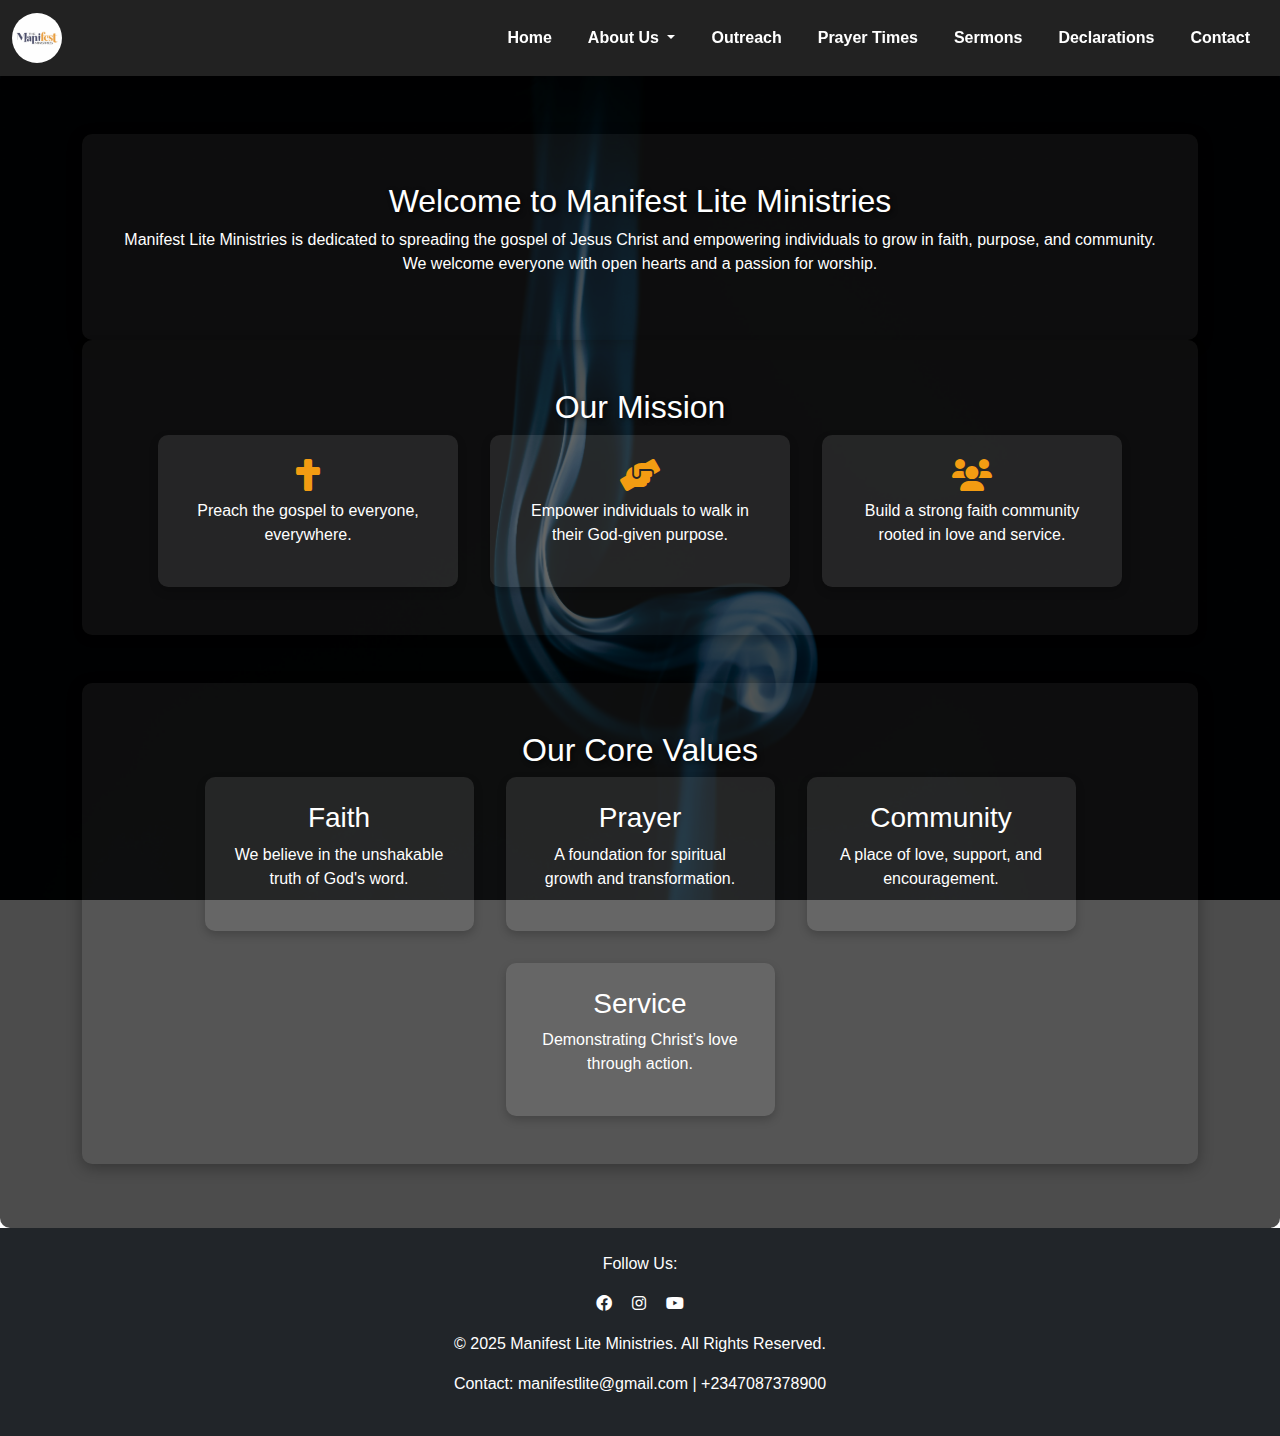
<file: about.html>
<!DOCTYPE html>
<html lang="en">
<head>
    <meta charset="UTF-8">
    <meta name="viewport" content="width=device-width, initial-scale=1.0">
    <title>About Us - Manifest Lite Ministries</title>
    <script src="https://cdn.jsdelivr.net/npm/bootstrap@5.3.0-alpha3/dist/js/bootstrap.bundle.min.js"></script>
    <link href="https://cdn.jsdelivr.net/npm/bootstrap@5.3.0-alpha3/dist/css/bootstrap.min.css" rel="stylesheet">
    <link href="https://cdnjs.cloudflare.com/ajax/libs/font-awesome/6.0.0-beta3/css/all.min.css" rel="stylesheet">
    <link rel="stylesheet" href="styles.css">
</head>
<body>
    <!-- Navbar -->
    <nav class="navbar navbar-expand-lg navbar-dark fixed-top">
        <div class="container-fluid">
            <a class="navbar-brand" href="index.html">
                <img src="./IMG_0868.jpeg" alt="Manifest Lite Ministries Logo" class="logo">
            </a>
            <button class="navbar-toggler" type="button" data-bs-toggle="collapse" data-bs-target="#navbarNav" aria-controls="navbarNav" aria-expanded="false" aria-label="Toggle navigation">
                <span class="navbar-toggler-icon"></span>
            </button>
            <div class="collapse navbar-collapse" id="navbarNav">
                <ul class="navbar-nav ms-auto">

                    <li class="nav-item"><a class="nav-link" href="index.html#service-times">Home</a></li>
                    <li class="nav-item dropdown">
                        <a class="nav-link dropdown-toggle" href="#" id="aboutDropdown" role="button" data-bs-toggle="dropdown" aria-expanded="false">
                            About Us
                        </a>
                        <ul class="dropdown-menu" aria-labelledby="aboutDropdown">
                            <li><a class="dropdown-item" href="about.html">About Manifest Lite</a></li>
                            <li><a class="dropdown-item" href="pastor.html">Meet Our Pastor</a></li>
                        </ul>
                    </li>
                    <li class="nav-item"><a class="nav-link" href="outreach.html">Outreach</a></li>
                    <li class="nav-item"><a class="nav-link" href="index.html#prayer">Prayer Times</a></li>
                    <li class="nav-item"><a class="nav-link" href="index.html#sermons">Sermons</a></li>
                    <li class="nav-item"><a class="nav-link" href="index.html#declarations">Declarations</a></li>
                    <li class="nav-item"><a class="nav-link" href="index.html#contact">Contact</a></li>
                </ul>
            </div>
        </div>
    </nav>
    
    <!-- About Us Content -->
    <section class="about-page">
        <div class="container">
            <div class="about-section">
                <h2>Welcome to Manifest Lite Ministries</h2>
                <p>Manifest Lite Ministries is dedicated to spreading the gospel of Jesus Christ and empowering individuals to grow in faith, purpose, and community. We welcome everyone with open hearts and a passion for worship.</p>
            </div>

            <!-- Mission Section -->
            <section class="mission-section">
                <div class="container">
                    <h2>Our Mission</h2>
                    <div class="mission-box">
                        <div class="mission-card">
                            <i class="fas fa-cross"></i>
                            <p>Preach the gospel to everyone, everywhere.</p>
                        </div>
                        <div class="mission-card">
                            <i class="fas fa-hands-helping"></i>
                            <p>Empower individuals to walk in their God-given purpose.</p>
                        </div>
                        <div class="mission-card">
                            <i class="fas fa-users"></i>
                            <p>Build a strong faith community rooted in love and service.</p>
                        </div>
                    </div>
                </div>
            </section>
            

            <!-- Core Values -->
            <div class="core-values">
                <h2>Our Core Values</h2>
                <div class="row">
                    <div class="col-md-3">
                        <h3>Faith</h3>
                        <p>We believe in the unshakable truth of God's word.</p>
                    </div>
                    <div class="col-md-3">
                        <h3>Prayer</h3>
                        <p>A foundation for spiritual growth and transformation.</p>
                    </div>
                    <div class="col-md-3">
                        <h3>Community</h3>
                        <p>A place of love, support, and encouragement.</p>
                    </div>
                    <div class="col-md-3">
                        <h3>Service</h3>
                        <p>Demonstrating Christ’s love through action.</p>
                    </div>
                </div>
            </div>
        </div>
    </section>

    <!-- Footer -->
    <footer class="bg-dark text-white py-4">
        <div class="container text-center">
            <p>Follow Us:</p>
            <div class="social-icons mb-3">
                <a href="https://www.facebook.com/people/Manifest_lite/100064762178334/?mibextid=wwXIfr&rdid=4pIG3fJDXix7AtEb&share_url=https%3A%2F%2Fwww.facebook.com%2Fshare%2F1DhQLwnkBU%2F%3Fmibextid%3DwwXIfr" target="_blank" class="text-white mx-2"><i class="fab fa-facebook"></i></a>
                <a href="https://www.instagram.com/manifest_lite01/" target="_blank" class="text-white mx-2"><i class="fab fa-instagram"></i></a>
                <a href="https://www.youtube.com/channel/UCUjBQhTtZYYz7IeLeSNTeeA" target="_blank" class="text-white mx-2"><i class="fab fa-youtube"></i></a>
            </div>
            <p>&copy; 2025 Manifest Lite Ministries. All Rights Reserved.</p>
            <p>Contact: manifestlite@gmail.com | +2347087378900</p>
        </div>
    </footer>

</body>
</html>
</file>
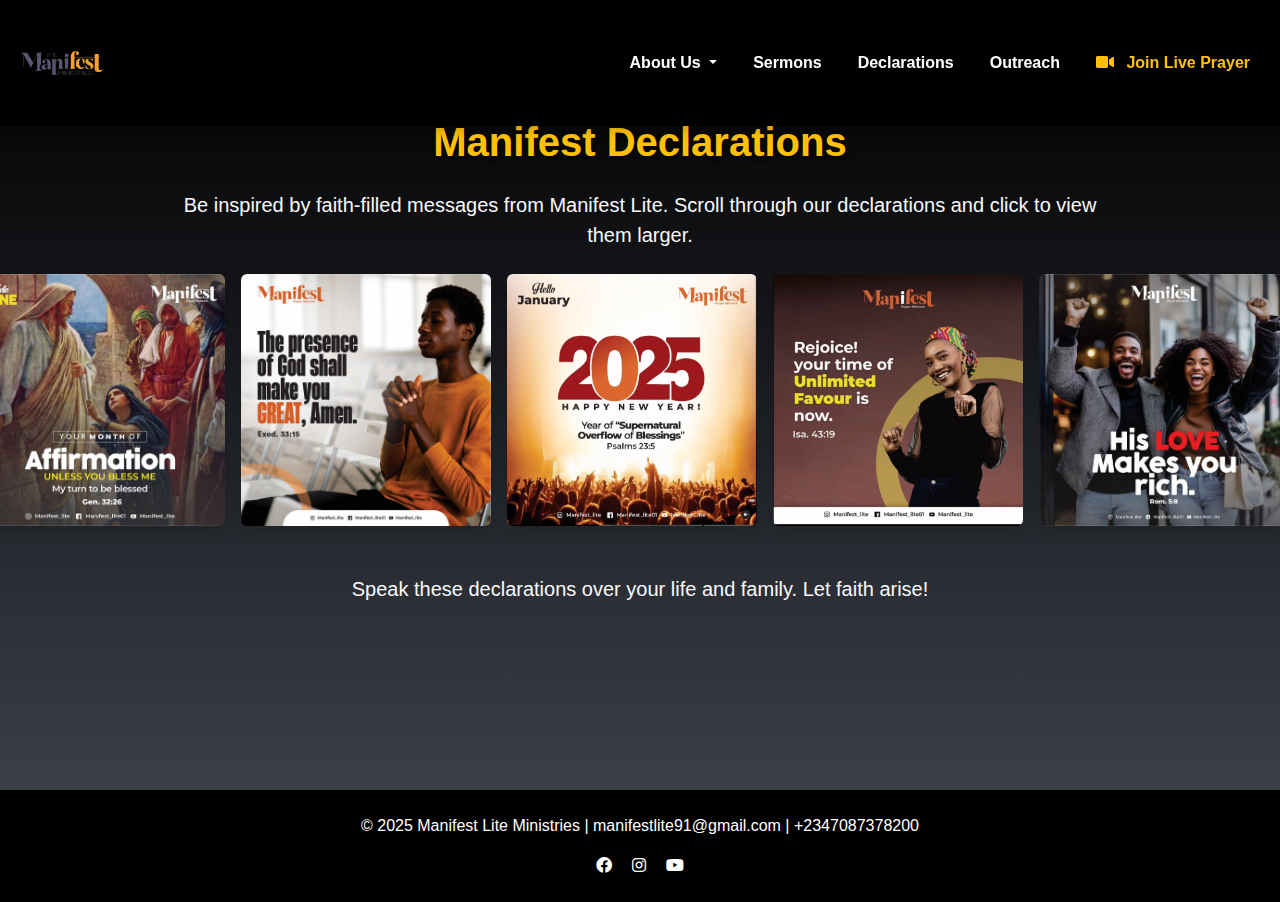
<file: declarations.html>
<!DOCTYPE html>
<html lang="en">
<head>
  <meta charset="UTF-8">
  <meta name="viewport" content="width=device-width, initial-scale=1.0">
  <title>Manifest Lite Ministries | Declarations</title>
  <meta name="description" content="Manifest Lite Ministries is a faith-based community dedicated to sharing the gospel of Jesus Christ worldwide.">
  <link rel="canonical" href="https://manifestlite.com/declarations.html">
  <meta property="og:title" content="Declarations - Manifest Lite Ministries">
  <meta property="og:description" content="Speak faith-filled declarations over your life and family with Manifest Lite Ministries.">
  <meta property="og:image" content="https://manifestlite.com/manifest1.png">
  <meta property="og:url" content="https://manifestlite.com/declarations.html">
  <meta property="og:type" content="website">
  <link rel="stylesheet" href="https://cdn.jsdelivr.net/npm/bootstrap@5.3.0/dist/css/bootstrap.min.css">
  <link rel="stylesheet" href="https://cdnjs.cloudflare.com/ajax/libs/font-awesome/6.0.0-beta3/css/all.min.css">
  <link rel="stylesheet" href="styles.css">
</head>
<body>
  <!-- Main Navbar (from pastor.html, improved) -->
  <nav class="navbar navbar-expand-lg navbar-dark bg-black py-2 fixed-top">
  <div class="container-fluid">
      <a class="navbar-brand" href="index.html">
  <img src="./IMG_0869.PNG" alt="Manifest Lite Logo" height="100" style="border-radius: 50%; object-fit: cover;">
      </a>
      <button class="navbar-toggler" type="button" data-bs-toggle="collapse" data-bs-target="#navbarNav">
        <span class="navbar-toggler-icon"></span>
      </button>
      <div class="collapse navbar-collapse" id="navbarNav">
        <ul class="navbar-nav ms-auto">
            <li class="nav-item dropdown">
              <a class="nav-link dropdown-toggle text-white" href="#" id="aboutDropdown" role="button" data-bs-toggle="dropdown" aria-expanded="false">
                About Us
              </a>
              <ul class="dropdown-menu dropdown-menu-end bg-black" aria-labelledby="aboutDropdown">
                <li>
                  <a class="dropdown-item text-white" id="aboutManifestLite" href="about.html" tabindex="0">
                    About Manifest Lite
                  </a>
                </li>
                <li>
                  <a class="dropdown-item text-white" id="meetPastor" href="pastor.html" tabindex="0">
                    Meet Our Pastor
                  </a>
                </li>
              </ul>
            </li>
            <script>
              // Highlight gold if on about.html or pastor.html
              const path = window.location.pathname;
              if (path.endsWith('about.html')) {
                document.getElementById('aboutManifestLite').classList.add('bg-warning', 'fw-bold');
              }
              if (path.endsWith('pastor.html')) {
                document.getElementById('meetPastor').classList.add('bg-warning', 'fw-bold');
              }
            </script>
          <li class="nav-item"><a class="nav-link" href="sermons.html">Sermons</a></li>
          <li class="nav-item"><a class="nav-link" href="declarations.html">Declarations</a></li>
          <li class="nav-item"><a class="nav-link" href="outreach.html">Outreach</a></li>
          <!-- Events removed, replaced with Zoom link -->
          <li class="nav-item">
            <a class="nav-link text-warning fw-bold" href="https://us02web.zoom.us/j/2429800825?pwd=WURDenVtZkZiNHNMM21OUDR6SXlSUT09&omn=82957588890" target="_blank">
              <i class="fas fa-video me-2"></i> Join Live Prayer
            </a>
          </li>
        </ul>
      </div>
    </div>
  </nav>
  <section id="declarations" class="declarations-section bg-dark py-5 d-flex flex-column" style="min-height: 80vh;">
  <div class="container flex-grow-1">
    <h2 class="text-center mb-4 text-warning fw-bold">Manifest Declarations</h2>
    <div class="row justify-content-center">
      <div class="col-lg-10">
        <p class="lead text-light text-center">Be inspired by faith-filled messages from Manifest Lite. Scroll through our declarations and click to view them larger.</p>
        <div class="declarations-scroll mt-4 px-2 d-flex flex-row flex-nowrap justify-content-center align-items-center">
          <div class="d-flex">
            <img src="./4e7849cc-075a-4598-992d-11f943d73ca6.JPG" alt="your anchor" class="img-fluid rounded me-3 shadow" style="max-width: 250px;" data-bs-toggle="modal" data-bs-target="#modal1">
            <img src="./manifest7.PNG" alt="Overflow of Blessings" class="img-fluid rounded me-3 shadow" style="max-width: 250px;" data-bs-toggle="modal" data-bs-target="#modal2">
            <img src="./8a6bd26c-640a-4ae2-bce7-9a82c9cebe03.JPG" alt="His love makes you rich" class="img-fluid rounded me-3 shadow" style="max-width: 250px;" data-bs-toggle="modal" data-bs-target="#modal3">
            <img src="./abd60759-9114-450e-9931-9b91ddd15122.JPG" alt="The Lord Shall Lift You" class="img-fluid rounded me-3 shadow" style="max-width: 250px;" data-bs-toggle="modal" data-bs-target="#modal4">
            <img src="./manifesting.png" alt="Divine Enablement" class="img-fluid rounded me-3 shadow" style="max-width: 250px;" data-bs-toggle="modal" data-bs-target="#modal5">
            <img src="./manifest3.png" alt="Overflow of Blessings" class="img-fluid rounded me-3 shadow" style="max-width: 250px;" data-bs-toggle="modal" data-bs-target="#modal6">
            <img src="./manifest6.png" alt="His love makes you rich" class="img-fluid rounded me-3 shadow" style="max-width: 250px;" data-bs-toggle="modal" data-bs-target="#modal7">
            <img src="./manifest1.png" alt="The Lord Shall Lift You" class="img-fluid rounded me-3 shadow" style="max-width: 250px;" data-bs-toggle="modal" data-bs-target="#modal8">
            <img src="./IMG_2682.PNG" alt="Divine Increase Declaration" class="img-fluid rounded me-3 shadow" style="max-width: 250px;" data-bs-toggle="modal" data-bs-target="#modal9">
          </div>
        </div>
      </div>
    </div>
    <div class="row mt-5 justify-content-center">
      <div class="col-lg-8 text-center">
        <p class="lead text-light">Speak these declarations over your life and family. Let faith arise!</p>
      </div>
    </div>
  </div>

</section>

<!-- Footer -->
<footer class="bg-black text-white text-center py-4">

  <p>© 2025 Manifest Lite Ministries | manifestlite91@gmail.com | +2347087378200</p>
  <div class="social-icons">
    <a href="#" class="text-white mx-2"><i class="fab fa-facebook"></i></a>
    <a href="#" class="text-white mx-2"><i class="fab fa-instagram"></i></a>
    <a href="#" class="text-white mx-2"><i class="fab fa-youtube"></i></a>
  </div>
</footer>

<script src="https://cdn.jsdelivr.net/npm/bootstrap@5.3.0/dist/js/bootstrap.bundle.min.js"></script>


<!-- Modals for All Declarations -->
<div class="modal fade" id="modal1" tabindex="-1" aria-hidden="true">
  <div class="modal-dialog modal-dialog-centered modal-lg">
    <div class="modal-content bg-dark position-relative">
      <button type="button" class="btn-close btn-close-white position-absolute top-0 end-0 m-3" data-bs-dismiss="modal" aria-label="Close"></button>
      <img src="./4e7849cc-075a-4598-992d-11f943d73ca6.JPG" class="img-fluid rounded w-100">
    </div>
  </div>
</div>

<div class="modal fade" id="modal2" tabindex="-1" aria-hidden="true">
  <div class="modal-dialog modal-dialog-centered modal-lg">
    <div class="modal-content bg-dark position-relative">
      <button type="button" class="btn-close btn-close-white position-absolute top-0 end-0 m-3" data-bs-dismiss="modal" aria-label="Close"></button>
      <img src="./manifest7.PNG" class="img-fluid rounded w-100">
    </div>
  </div>
</div>

<div class="modal fade" id="modal3" tabindex="-1" aria-hidden="true">
  <div class="modal-dialog modal-dialog-centered modal-lg">
    <div class="modal-content bg-dark position-relative">
      <button type="button" class="btn-close btn-close-white position-absolute top-0 end-0 m-3" data-bs-dismiss="modal" aria-label="Close"></button>
      <img src="./8a6bd26c-640a-4ae2-bce7-9a82c9cebe03.JPG" class="img-fluid rounded w-100">
    </div>
  </div>
</div>

<div class="modal fade" id="modal4" tabindex="-1" aria-hidden="true">
  <div class="modal-dialog modal-dialog-centered modal-lg">
    <div class="modal-content bg-dark position-relative">
      <button type="button" class="btn-close btn-close-white position-absolute top-0 end-0 m-3" data-bs-dismiss="modal" aria-label="Close"></button>
      <img src="./abd60759-9114-450e-9931-9b91ddd15122.JPG" class="img-fluid rounded w-100">
    </div>
  </div>
</div>

<div class="modal fade" id="modal5" tabindex="-1" aria-hidden="true">
  <div class="modal-dialog modal-dialog-centered modal-lg">
    <div class="modal-content bg-dark position-relative">
      <button type="button" class="btn-close btn-close-white position-absolute top-0 end-0 m-3" data-bs-dismiss="modal" aria-label="Close"></button>
      <img src="./manifesting.png" class="img-fluid rounded w-100">
    </div>
  </div>
</div>

<div class="modal fade" id="modal6" tabindex="-1" aria-hidden="true">
  <div class="modal-dialog modal-dialog-centered modal-lg">
    <div class="modal-content bg-dark position-relative">
      <button type="button" class="btn-close btn-close-white position-absolute top-0 end-0 m-3" data-bs-dismiss="modal" aria-label="Close"></button>
      <img src="./manifest3.png" class="img-fluid rounded w-100">
    </div>
  </div>
</div>

<div class="modal fade" id="modal7" tabindex="-1" aria-hidden="true">
  <div class="modal-dialog modal-dialog-centered modal-lg">
    <div class="modal-content bg-dark position-relative">
      <button type="button" class="btn-close btn-close-white position-absolute top-0 end-0 m-3" data-bs-dismiss="modal" aria-label="Close"></button>
      <img src="./manifest6.png" class="img-fluid rounded w-100">
    </div>
  </div>
</div>

<div class="modal fade" id="modal8" tabindex="-1" aria-hidden="true">
  <div class="modal-dialog modal-dialog-centered modal-lg">
    <div class="modal-content bg-dark position-relative">
      <button type="button" class="btn-close btn-close-white position-absolute top-0 end-0 m-3" data-bs-dismiss="modal" aria-label="Close"></button>
      <img src="./manifest1.png" class="img-fluid rounded w-100">
    </div>
  </div>
</div>
</file>
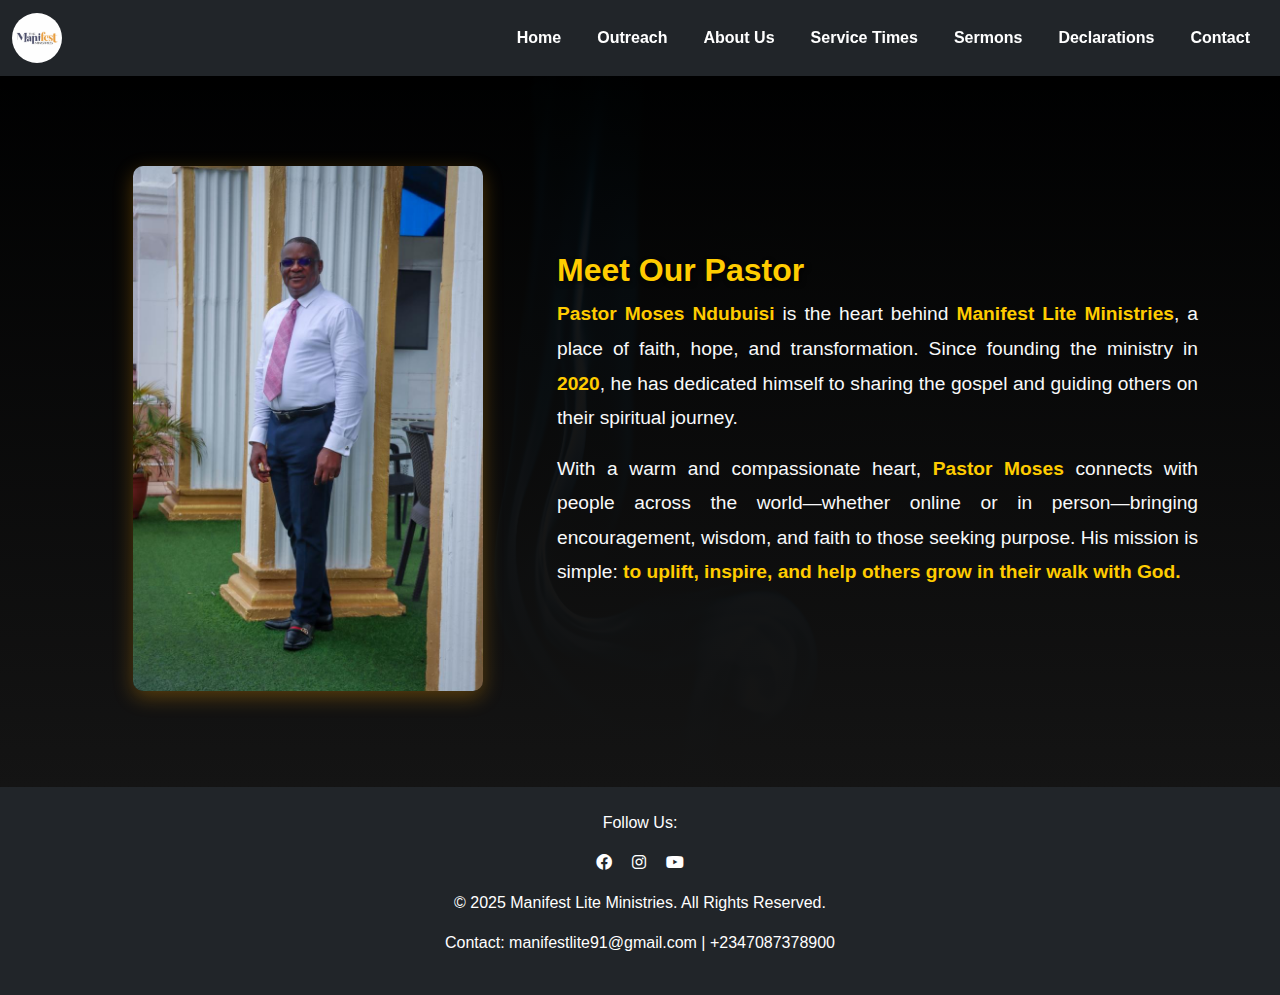
<file: pastor.html>
<!DOCTYPE html>
<html lang="en">
<head>
    <meta charset="UTF-8">
    <meta name="viewport" content="width=device-width, initial-scale=1.0">
    <title>Meet Our Pastor</title>
    <!-- Bootstrap JS (for dropdowns & mobile navbar toggling) -->
    <script src="https://cdn.jsdelivr.net/npm/bootstrap@5.3.0-alpha3/dist/js/bootstrap.bundle.min.js"></script>

    <link href="https://cdn.jsdelivr.net/npm/bootstrap@5.3.0-alpha3/dist/css/bootstrap.min.css" rel="stylesheet">
    <link href="https://cdnjs.cloudflare.com/ajax/libs/font-awesome/6.0.0-beta3/css/all.min.css" rel="stylesheet">
    <link rel="stylesheet" href="styles.css">
</head>
<body>

    <!-- Navbar at the Top -->
    <nav class="navbar navbar-expand-lg navbar-dark bg-dark fixed-top">
        <div class="container-fluid">
            <a class="navbar-brand" href="index.html">
                <img src="./IMG_0868.jpeg" alt="Manifest Lite Ministries Logo" class="logo">
            </a>
            <button class="navbar-toggler" type="button" data-bs-toggle="collapse" data-bs-target="#navbarNav" aria-controls="navbarNav" aria-expanded="false" aria-label="Toggle navigation">
                <span class="navbar-toggler-icon"></span>
            </button>
            <div class="collapse navbar-collapse" id="navbarNav">
                <ul class="navbar-nav ms-auto">
                    <li class="nav-item"><a class="nav-link" href="index.html">Home</a></li>
                    <li class="nav-item"><a class="nav-link" href="outreach.html">Outreach</a></li>
                    <li class="nav-item"><a class="nav-link" href="about.html">About Us</a></li>
                    <li class="nav-item"><a class="nav-link" href="index.html#service-times">Service Times</a></li>
                    <li class="nav-item"><a class="nav-link" href="index.html#sermons">Sermons</a></li>
                    <li class="nav-item"><a class="nav-link" href="index.html#declarations">Declarations</a></li>
                    <li class="nav-item"><a class="nav-link" href="index.html#contact">Contact</a></li>
                </ul>
            </div>
        </div>
    </nav>

    <!-- Main Content -->
    <section class="pastor-section">
        <div class="container">
            <div class="row align-items-center">
                <!-- Left: Pastor's Image -->
                <div class="col-lg-5 text-center">
                    <img src="./pastorpic.JPG" alt="Pastor Name" class="pastor-img">
                </div>
                
                <!-- Right: Text -->
                <!-- Right: Text -->
<div class="col-lg-7 text-light text-lg-start">
    <h2 class="fw-bold">Meet Our Pastor</h2>
    <p class="lead">
        <strong class="highlight">Pastor Moses Ndubuisi</strong> is the heart behind 
        <strong class="highlight">Manifest Lite Ministries</strong>, a place of <strong>faith, hope, and transformation.</strong>  
        Since founding the ministry in <strong class="highlight">2020</strong>, he has dedicated himself to 
        sharing the gospel and guiding others on their spiritual journey.
    </p>
    <p>
        With a warm and compassionate heart, <strong class="highlight">Pastor Moses</strong> connects with people across the world—whether 
        online or in person—bringing encouragement, wisdom, and faith to those seeking purpose.  
        His mission is simple:  
        <strong class="highlight">to uplift, inspire, and help others grow in their walk with God.</strong>
    </p>
</div>

            </div>
        </div>
    </section>

    <!-- Footer -->
    <footer class="bg-dark text-white py-4">
        <div class="container text-center">
            <p>Follow Us:</p>
            <div class="social-icons mb-3">
                <a href="https://www.facebook.com/people/Manifest_lite/100064762178334/?mibextid=wwXIfr&rdid=4pIG3fJDXix7AtEb&share_url=https%3A%2F%2Fwww.facebook.com%2Fshare%2F1DhQLwnkBU%2F%3Fmibextid%3DwwXIfr" target="_blank" class="text-white mx-2"><i class="fab fa-facebook"></i></a>
                <a href="https://www.instagram.com/manifest_lite01/" target="_blank" class="text-white mx-2"><i class="fab fa-instagram"></i></a>
                <a href="https://www.youtube.com/channel/UCUjBQhTtZYYz7IeLeSNTeeA" target="_blank" class="text-white mx-2"><i class="fab fa-youtube"></i></a>
            </div>
            <p>&copy; 2025 Manifest Lite Ministries. All Rights Reserved.</p>
            <p>Contact: manifestlite91@gmail.com | +2347087378900</p>
        </div>
    </footer>

</body>
</html>
</file>
<file: styles.css>
.navbar-brand .logo {
    max-height: 50px;
    border-radius: 50%; /* Optional for rounded logo */
}

/* Navbar Links */
.navbar-nav .nav-link {
    font-size: 1rem;
    font-weight: bold;
    margin: 0 10px;
    color: white;
    transition: color 0.3s ease-in-out; /* Smooth transition */
}

/* Navbar Hover Effect - Gold Theme */
.navbar-nav .nav-link:hover {
    color: #ffcc00; /* Gold on hover */
}

/* Active Nav Link (For current page) */
.navbar-nav .nav-link.active {
    color: #ffcc00; /* Gold for active page */
    font-weight: bold;
}
/* Style dropdown menu */
.dropdown-menu {
    background-color: #222;  /* Dark background */
    border-radius: 5px;  /* Smooth edges */
}

/* Style dropdown links */
.dropdown-menu .dropdown-item {
    color: white;
    font-weight: bold;
    padding: 10px 15px;
    transition: all 0.3s ease;
}

/* Change hover color */
.dropdown-menu .dropdown-item:hover {
    background-color: #f39c12;
    color: white;
}

.hero {
    background: url('./mohamed-nohassi-odxB5oIG_iA-unsplash.jpg') no-repeat center center/cover;
    position: relative;
    height: 100vh;
    display: flex;
    align-items: center;
    justify-content: center;
}
.hero::after {
    content: "";
    position: absolute;
    bottom: 0;
    width: 100%;
    height: 120px; /* Adjust fade depth */
    background: linear-gradient(to bottom, rgba(0, 0, 0, 0), rgba(0, 0, 0, 0.9));
}


.hero .overlay {
    background: rgba(0, 0, 0, 0.6); /* Subtle transparent overlay */
    width: 100%;
    height: 100%;
    display: flex;
    align-items: center;
    justify-content: center;
    flex-direction: column;
    text-align: center;
}

.hero h1 {
    font-size: 3.5rem;
    font-weight: bold;
    text-shadow: 2px 2px 5px rgba(0, 0, 0, 0.6);
}

.hero p {
    font-size: 1.25rem;
    margin-top: 1rem;
    text-shadow: 1px 1px 3px rgba(0, 0, 0, 0.5);
}

.hero .btn {
    font-size: 1.25rem;
    font-weight: bold;
    padding: 0.75rem 2rem;
    border-radius: 30px;
}
.hero .btn-primary {
    background-color: #f39c12;
    border: none;
}
.hero .btn-primary:hover {
    background-color: #e67e22;
}

.prayer-section {
    position: relative;
    background: linear-gradient(180deg, rgba(0, 0, 0, 0.8), rgba(20, 20, 20, 1)), 
                url('./marek-piwnicki-dvIFWfpgLYY-unsplash.jpg') no-repeat center center/cover;
    padding: 4rem 2rem;
    text-align: center;
    height: 70vh;
    
    
}

.prayer-section::before {
    content: "";
    position: absolute;
    inset: 0;
    background: radial-gradient(circle, rgba(255, 255, 255, 0.1) 0%, rgba(0, 0, 0, 0.8) 80%);
    z-index: -1; /* Pushes the overlay behind the content */
    pointer-events: none; /* Prevents blocking clicks */
}


.prayer-section h2 {
    font-size: 3rem; /* Larger heading */
    color: #fff;
    text-shadow: 3px 3px 6px rgba(0, 0, 0, 0.7); /* Stronger shadow */
    margin-bottom: 1.5rem;
}

.prayer-section p {
    font-size: 1.4rem; /* Slightly bigger text */
    color: #dcdcdc; /* Softer white for readability */
    margin-bottom: 2rem;
}

.prayer-section ul {
    font-size: 1.2rem;
    color: #fff;
    margin: 1.5rem 0;
    padding: 0;
    list-style: none;
}

.prayer-section li {
    margin-bottom: 0.75rem;
    font-weight: 600;
}


.prayer-section .btn {
    font-size: 1.3rem;
    font-weight: bold;
    padding: 0.85rem 2.5rem;
    border-radius: 50px; /* Softer pill shape */
    background-color: #f39c12;
    border: none;
    color: white;
    box-shadow: 0px 6px 15px rgba(0, 0, 0, 0.2); /* Elevated look */
    transition: all 0.4s ease;
}

.prayer-section .btn:hover {
    background-color: #e67e22;
    box-shadow: 0px 8px 20px rgba(0, 0, 0, 0.4); /* Deeper hover effect */
    transform: translateY(-2px); /* Slight lift on hover */
}

/* Icon Styling */
.prayer-section .fa-praying-hands {
    color: #f39c12;
}

.hero + .prayer-section {
    margin-top: -5px; /* Slight overlap for smooth flow */
    padding-top: 3rem; /* Comfortable padding for transition */
}

.prayer-section {
    animation: fadeIn 1.5s ease-in-out;
}

@keyframes fadeIn {
    0% {
        opacity: 0;
        transform: translateY(20px);
    }
    100% {
        opacity: 1;
        transform: translateY(0);
    }
}


.sermons-section {
    background: linear-gradient(180deg, rgba(255, 255, 255, 0.1) /*rgba(0, 0, 0, 0.8)*/, #3a3f48 ); /* Match navbar dark theme */
    padding: 4rem 2rem;
    color: white;
    text-align: center;
    animation: fadeIn 1.5s ease-in-out;
}

.sermons-section h2 {
    font-size: 2.5rem;
    text-shadow: 2px 2px 5px rgba(0, 0, 0, 0.8); /* Slight shadow for focus */
    margin-bottom: 1.5rem;
}
.sermons-section h2, .declarations-section h2 {
    text-shadow: 2px 2px 15px rgba(255, 165, 0, 0.3); /* Subtle glow effect */
}

.sermons-section p, .declarations-section p {
    color: rgba(255, 255, 255, 0.85); /* Softer white text for readability */
}


.video-container {
    position: relative;
    display: flex;
    justify-content: center;
    align-items: center;
    margin-bottom: 2rem;
}

.sermon-video {
    width: 100%;
    max-width: 900px;
    height: 600px;
    border-radius: 10px;
    box-shadow: 0px 8px 15px rgba(0, 0, 0, 0.3); /* Subtle depth for video */
    transition: transform 0.3s ease, box-shadow 0.3s ease;
}

.sermon-video:hover {
    transform: scale(1.02); /* Gentle zoom effect */
    box-shadow: 0px 12px 20px rgba(0, 0, 0, 0.5); /* Enhanced shadow */
}

/* Transition Between Sections */
.prayer-section + .sermons-section {
    margin-top: -5px;
    padding-top: 3rem;
}

/* Fade-In Animation for Sermons Section */
.sermons-section {
    animation: fadeIn 1.5s ease-in-out;
}

@keyframes fadeIn {
    0% {
        opacity: 0;
        transform: translateY(20px);
    }
    100% {
        opacity: 1;
        transform: translateY(0);
    }
}
.declarations-section {
    background: linear-gradient(180deg, rgba(0, 0, 0, 0.9), #3a3f48);
    padding: 4rem 2rem;
    color: white;
    text-align: center;
    animation: fadeIn 1.5s ease-in-out;
}

.declarations-section h2 {
    font-size: 2.5rem;

    text-shadow: 2px 2px 5px rgba(0, 0, 0, 0.8);
    margin-bottom: 1.5rem;
}

.declaration-card {
    overflow: hidden;
    border-radius: 10px;
    transition: transform 0.3s ease, box-shadow 0.3s ease;
}

.declaration-card:hover {
    transform: scale(1.05);
    box-shadow: 0px 8px 20px rgba(0, 0, 0, 0.5);
}

.declaration-img {
    width: 100%;
    border-radius: 10px;
    cursor: pointer;
    transition: opacity 0.3s ease;
}

.declaration-img:hover {
    opacity: 0.8;
}

/* Modal Styling */
.modal-content {
    background: transparent;
    border: none;
    text-align: center;
}

/* ======= ABOUT PAGE STYLING ======= */
/* ✅ General Page Styling */
body {
    background: url('./marek-piwnicki-dvIFWfpgLYY-unsplash.jpg') no-repeat center center/cover;
    background-attachment: fixed; /* Keeps the background in place */
    background-size: cover;
    color: white;
}

/* ✅ Dark Overlay Effect */
.about-page {
    background: rgba(0, 0, 0, 0.7); /* Dark overlay for readability */
    padding: 4rem 2rem;
    border-radius: 10px;
}

/* ✅ Section Headers */
.about-section, .mission-section, .core-values {
    background: rgba(255, 255, 255, 0.05); /* Adds a glass effect */
    padding: 3rem 2rem;
    border-radius: 10px;
    text-align: center;
    box-shadow: 0px 4px 15px rgba(0, 0, 0, 0.3);
}

/* ✅ Headings */
h1, h2 {
    color: white;
    text-shadow: 2px 2px 5px rgba(0, 0, 0, 0.7);
}

/* ✅ Core Values & Mission Boxes */
.core-values .row, .mission-section .mission-box {
    display: flex;
    justify-content: center;
    gap: 2rem;
    flex-wrap: wrap;
}

.core-values .col-md-3, .mission-section .mission-card {
    background: rgba(255, 255, 255, 0.1);
    padding: 1.5rem;
    border-radius: 10px;
    box-shadow: 0px 4px 10px rgba(0, 0, 0, 0.2);
    transition: transform 0.3s ease;
}

.core-values .col-md-3:hover, .mission-section .mission-card:hover {
    transform: translateY(-5px);
}
/* ✅ Mission Section (No Bullets, Clean Boxes) */
.mission-section {
    background: rgba(255, 255, 255, 0.05);
    padding: 3rem 2rem;
    border-radius: 10px;
    text-align: center;
    margin-bottom: 3rem;
    box-shadow: 0px 4px 10px rgba(0, 0, 0, 0.2);
}

/* ✅ Mission Box Layout */
.mission-box {
    display: flex;
    justify-content: center;
    gap: 2rem;
    flex-wrap: wrap;
}

/* ✅ Individual Mission Cards */
.mission-card {
    flex: 1;
    min-width: 250px;
    max-width: 300px;
    padding: 1.5rem;
    background: rgba(255, 255, 255, 0.1);
    border-radius: 10px;
    box-shadow: 0px 4px 10px rgba(0, 0, 0, 0.2);
    transition: transform 0.3s ease;
    text-align: center;
}

/* ✅ Hover Effect */
.mission-card:hover {
    transform: translateY(-5px);
}

/* ✅ Mission Card Icons */
.mission-card i {
    color: #f39c12;
    font-size: 2rem;
    margin-bottom: 0.5rem;
}

/* ✅ Footer */
footer {
    background: rgba(0, 0, 0, 0.9);
}
/* ✅ Make Navbar Fixed */
.navbar {
    background-color: #222; /* Match dark theme */
    box-shadow: 0px 4px 10px rgba(0, 0, 0, 0.2);
}

/* ✅ Ensure content doesn’t go behind navbar */
body {
    padding-top: 70px; /* Adjust so content starts below the navbar */
}
/* Pastor Section Styling */
.pastor-section {
    background: linear-gradient(180deg, rgba(0, 0, 0, 0.9), rgba(20, 20, 20, 1));
    padding: 6rem 0;
    color: white;
    text-align: center;
}
/* Emphasized Text for Pastor Section */
.highlight {
    color: #ffcc00;  /* Gold color for emphasis */
    font-weight: bold;
}

/* Improve Paragraph Readability */
.pastor-section p {
    font-size: 1.2rem;
    line-height: 1.8; /* More spacing between lines */
    text-align: justify; /* Optional: keeps text looking cleaner */
}


.pastor-section h2{
    color: #ffcc00;
}
/* Reduced Pastor Image */
.pastor-img {
    width: 100%;
    max-width: 350px;  /* Reduced from 450px */
    border-radius: 10px;
    box-shadow: 0px 6px 20px rgba(255, 165, 0, 0.3);
    transition: transform 0.3s ease, box-shadow 0.3s ease;
}

.pastor-img:hover {
    transform: scale(1.05);
    box-shadow: 0px 10px 25px rgba(255, 165, 0, 0.5);
}

/* Navbar Styling */
.navbar {
    background-color: #222;
    box-shadow: 0px 4px 10px rgba(0, 0, 0, 0.2);
}

/* Footer Styling */
footer {
    background: rgba(0, 0, 0, 0.9);
    text-align: center;
}

/* General Styles */
body {
    font-family: Arial, sans-serif;
}

/* Golden Title */
.golden-title {
    color: white;
    font-weight: bold;
}



/* Outreach Cards */
.card {
    background-color: #111;
    color: white;
    border: none;
    transition: transform 0.3s ease-in-out;
}

.card:hover {
    transform: scale(1.03);
}

.card-img-top {
    height: 350px;
    object-fit: cover;
    border-top-left-radius: 10px;
    border-top-right-radius: 10px;
}

/* Call to Action */
.cta-section {
    background: #007bff;
    padding: 50px 20px;
    margin-top: 40px;
}
/* Hero Section */
.hero-section {
    background: url('./hero_outreach.jpg') center/cover no-repeat;
    color: gold;
    text-align: center;
    padding: 180px 0;
    position: relative;
}

/* Dark Overlay */
.hero-section .overlay {
    position: absolute;
    top: 0;
    left: 0;
    width: 100%;
    height: 100%;
    background: rgba(0, 0, 0, 0.5);
    z-index: 1; /* Ensure it stays behind content */
}

/* Hero Text Styling */
.hero-section h1,
.hero-subtitle,
.hero-section .btn-custom {
    position: relative;
    z-index: 2; /* Bring them above the overlay */
}

/* Hero Button - Always Visible and Gold */
.btn-custom {
    background: gold !important;
    color: black !important;
    padding: 12px 25px;
    font-weight: bold;
    border-radius: 8px;
    transition: 0.3s ease-in-out;
    text-decoration: none;
    display: inline-block;
    position: relative;
    z-index: 2; /* Ensures it is above the overlay */
    border: 2px solid gold;
}

.btn-custom:hover {
    background: #ffcc00 !important;
    transform: scale(1.05);
}



/* Add spacing below hero */
.hero-section + .container {
    margin-top: 80px; /* Adds spacing between hero and Outreach Activities */
}
</file>
